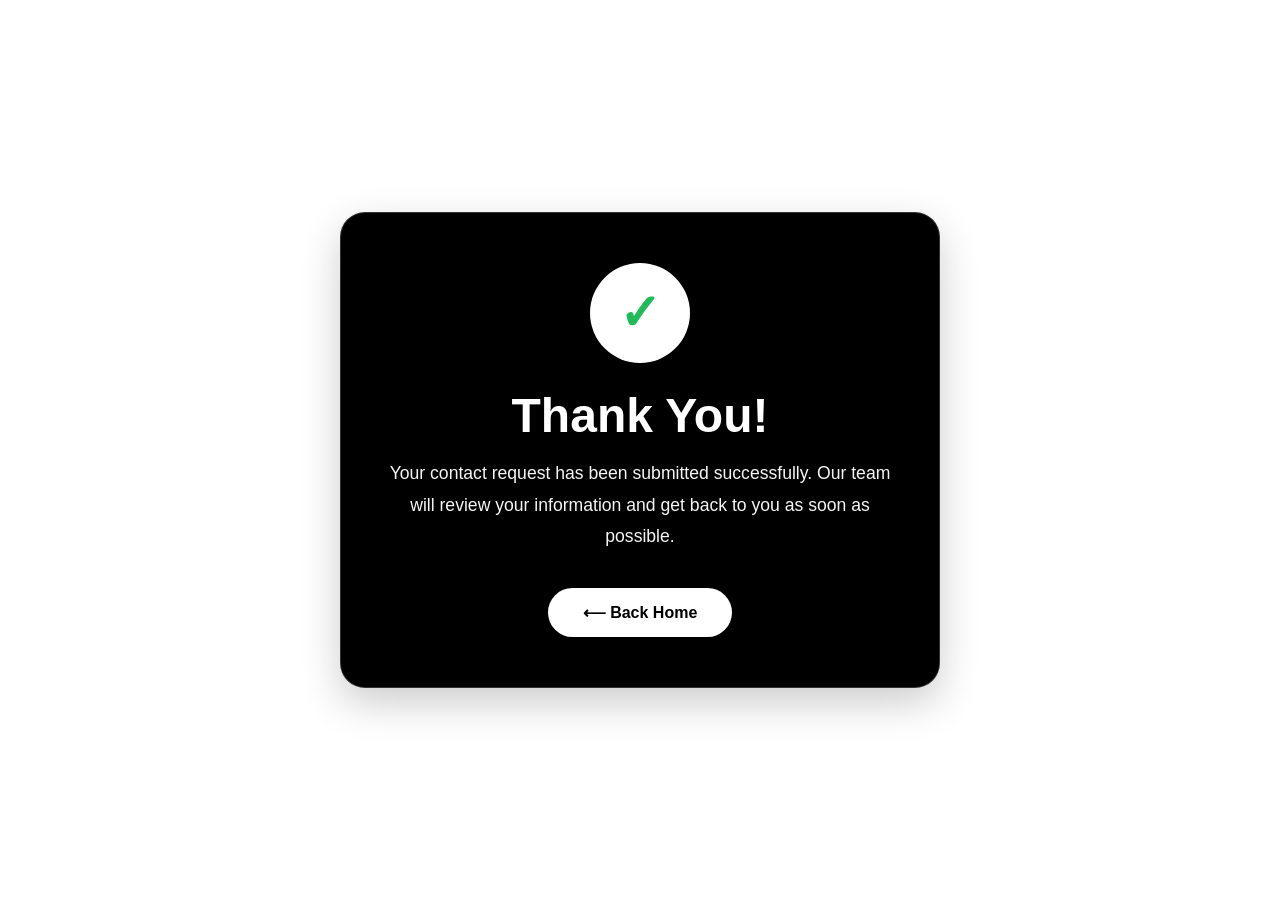
<file: form-submit.html>
<!DOCTYPE html>
<html lang="en">
<head>
    <meta charset="UTF-8">
    <meta name="viewport" content="width=device-width, initial-scale=1.0">

    <title>Thank You</title>

    <style>
        *{
            margin:0;
            padding:0;
            box-sizing:border-box;
            font-family:'Segoe UI', Tahoma, Geneva, Verdana, sans-serif;
        }

        body{
            min-height:100vh;
            display:flex;
            justify-content:center;
            align-items:center;
            background: white !important;
            padding:20px;
        }

        .thank-you-container{
            background:black;
            backdrop-filter:blur(15px);
            -webkit-backdrop-filter:blur(15px);
            border:1px solid rgba(255,255,255,0.2);
            border-radius:25px;
            padding:50px 40px;
            max-width:600px;
            width:100%;
            text-align:center;
            box-shadow:0 15px 40px rgba(0,0,0,0.2);
            animation:fadeIn 1s ease;
        }

        .success-icon{
            width:100px;
            height:100px;
            background:#fff;
            color:#20BA5A;
            border-radius:50%;
            display:flex;
            justify-content:center;
            align-items:center;
            font-size:50px;
            font-weight:bold;
            margin:0 auto 25px;
            box-shadow:0 10px 30px rgba(0,0,0,0.15);
        }

        h1{
            color:#fff;
            font-size:3rem;
            margin-bottom:15px;
        }

        p{
            color:#f5f5f5;
            font-size:1.1rem;
            line-height:1.8;
            margin-bottom:35px;
        }

        .home-btn{
            display:inline-block;
            padding:15px 35px;
            background:#fff;
            color:black;
            text-decoration:none;
            font-size:1rem;
            font-weight:600;
            border-radius:50px;
            transition:all 0.3s ease;
        }

        .home-btn:hover{
            transform:translateY(-4px);
            box-shadow:0 10px 25px rgba(255,255,255,0.3);
            background:#f8f8f8;
        }

        @keyframes fadeIn{
            from{
                opacity:0;
                transform:translateY(30px);
            }
            to{
                opacity:1;
                transform:translateY(0);
            }
        }

        @media(max-width:768px){
            .thank-you-container{
                padding:40px 25px;
            }

            h1{
                font-size:2.2rem;
            }

            p{
                font-size:1rem;
            }
        }
    </style>
</head>
<body>

    <div class="thank-you-container">

        <div class="success-icon">✓</div>

        <h1>Thank You!</h1>

        <p>
            Your contact request has been submitted successfully.
            Our team will review your information and get back to you as soon as possible.
        </p>

        <a href="index.html" class="home-btn">
           ⟵ Back Home
        </a>

    </div>

</body>
</html>
</file>
